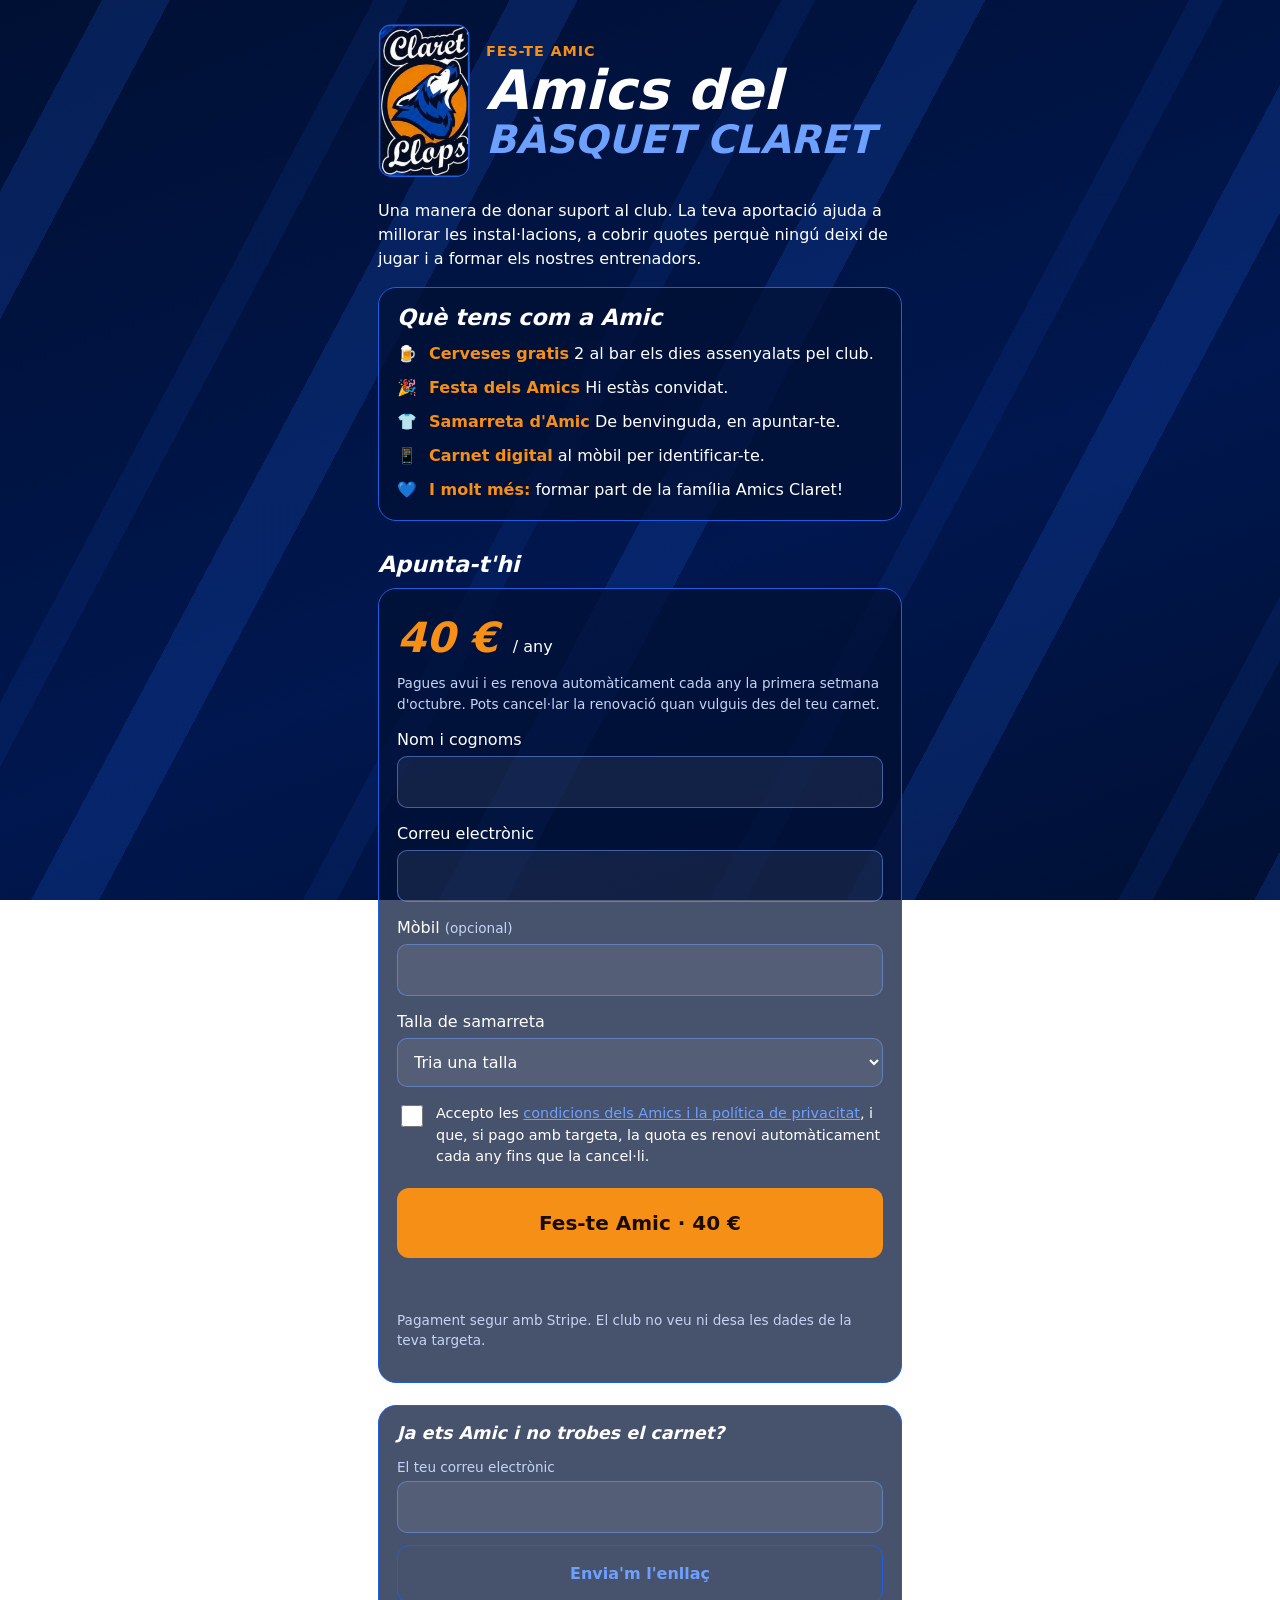
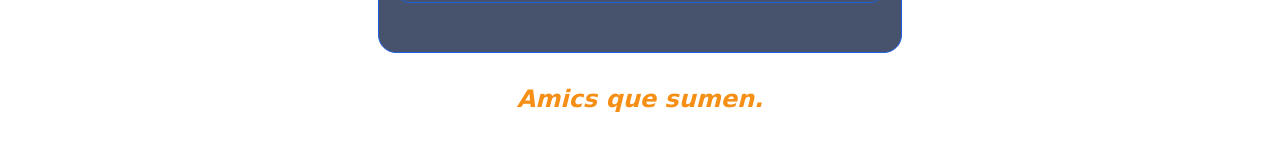
<file: web/index.html>
<!doctype html>
<html lang="ca">
<head>
<meta charset="utf-8">
<meta name="viewport" content="width=device-width, initial-scale=1">
<title>Amics del Bàsquet Claret</title>
<meta name="description" content="Fes-te Amic del Bàsquet Claret: dona suport al club per 40 € l'any i gaudeix dels avantatges.">
<link rel="icon" href="img/llops.jpg">
<link rel="stylesheet" href="estil.css">
</head>
<body>
<main class="pagina">
  <header class="cap">
    <img src="img/llops.jpg" alt="Escut dels Claret Llops" width="92" height="153">
    <div>
      <div class="sobre">Fes-te Amic</div>
      <h1>Amics del <span>Bàsquet Claret</span></h1>
    </div>
  </header>

  <p style="margin-top:22px">Una manera de donar suport al club. La teva aportació ajuda a millorar les instal·lacions, a cobrir quotes perquè ningú deixi de jugar i a formar els nostres entrenadors.</p>

  <section class="caixa" aria-labelledby="t-av">
    <h2 id="t-av" style="margin-top:0">Què tens com a Amic</h2>
    <ul class="llista" id="avantatges">
      <li><span aria-hidden="true">🍺</span><span><b>Cerveses gratis</b> 2 al bar els dies assenyalats pel club.</span></li>
      <li><span aria-hidden="true">🎉</span><span><b>Festa dels Amics</b> Hi estàs convidat.</span></li>
      <li><span aria-hidden="true">👕</span><span><b>Samarreta d'Amic</b> De benvinguda, en apuntar-te.</span></li>
    </ul>
    <ul class="llista" style="margin-top:10px">
      <li><span aria-hidden="true">📱</span><span><b>Carnet digital</b> al mòbil per identificar-te.</span></li>
      <li><span aria-hidden="true">💙</span><span><b>I molt més:</b> formar part de la família Amics Claret!</span></li>
    </ul>
  </section>

  <section aria-labelledby="t-alta">
    <h2 id="t-alta">Apunta-t'hi</h2>
    <div class="caixa">
      <div class="preu">40 € <small>/ any</small></div>
      <p class="petit" style="margin:4px 0 0">Pagues avui i es renova automàticament cada any la primera setmana d'octubre. Pots cancel·lar la renovació quan vulguis des del teu carnet.</p>

      <form id="alta" novalidate>
        <label for="nom">Nom i cognoms</label>
        <input id="nom" name="nom" type="text" autocomplete="name" required maxlength="80">

        <label for="email">Correu electrònic</label>
        <input id="email" name="email" type="email" autocomplete="email" required maxlength="120">

        <label for="mobil">Mòbil <span class="petit">(opcional)</span></label>
        <input id="mobil" name="mobil" type="tel" autocomplete="tel" maxlength="20">

        <label for="talla">Talla de samarreta</label>
        <select id="talla" name="talla" required>
          <option value="">Tria una talla</option>
          <option>XS</option><option>S</option><option>M</option><option>L</option><option>XL</option><option>XXL</option>
        </select>

        <fieldset id="metodes" class="ocult" style="border:0; padding:0; margin:16px 0 0">
          <legend style="padding:0; margin-bottom:6px">Com vols pagar?</legend>
          <label class="check" style="margin-top:6px"><input type="radio" name="metode" value="targeta" checked>
            <span><b>Targeta</b> · es renova automàticament cada octubre</span></label>
          <label class="check" style="margin-top:10px"><input type="radio" name="metode" value="bizum">
            <span><b>Bizum</b> · pagament únic; a l'octubre t'avisarem per renovar</span></label>
        </fieldset>

        <label class="check"><input id="accepta" type="checkbox" required>
          <span>Accepto les <a href="condicions.html" target="_blank" rel="noopener">condicions dels Amics i la política de privacitat</a>, i que, si pago amb targeta, la quota es renovi automàticament cada any fins que la cancel·li.</span></label>

        <button class="boto gran" id="enviar" type="submit">Fes-te Amic · 40 €</button>
        <p class="error" id="error" role="alert"></p>
        <p class="petit">Pagament segur amb Stripe. El club no veu ni desa les dades de la teva targeta.</p>
      </form>
    </div>
  </section>

  <section class="caixa" style="margin-top:22px" aria-labelledby="t-rec">
    <h2 id="t-rec" style="margin-top:0; font-size:1.1rem">Ja ets Amic i no trobes el carnet?</h2>
    <form id="recupera" class="petit">
      <label for="remail">El teu correu electrònic</label>
      <input id="remail" type="email" autocomplete="email" required maxlength="120">
      <button class="boto sec" type="submit" style="margin-top:12px">Envia'm l'enllaç</button>
      <p id="rmsg" role="status" style="min-height:1.5em; margin:10px 0 0"></p>
    </form>
  </section>

  <p class="lema">Amics que sumen.</p>
</main>
<script src="js/config.js"></script>
<script>
const MISSATGES = {
  NOM: "Escriu el teu nom i cognoms.",
  EMAIL: "Revisa el correu electrònic.",
  TALLA: "Tria la talla de la samarreta.",
  CONDICIONS: "Cal acceptar les condicions per continuar.",
  JA_ES_AMIC: "Aquest correu ja té un carnet d'Amic actiu. Si no trobes el teu enllaç, escriu al club.",
  BIZUM_NO_DISPONIBLE: "Ara mateix no es pot pagar amb Bizum. Tria targeta i torna-ho a provar.",
  CONFIG_PENDENT: "Les altes encara no estan obertes. Torna-ho a provar aviat.",
};
// Els avantatges es llegeixen del panell del club; si falla, queda la llista escrita a la pàgina
crida("avantatges").then((r) => {
  if (!r.ok || !r.d.avantatges || !r.d.avantatges.length) return;
  const ul = document.getElementById("avantatges"); ul.innerHTML = "";
  for (const a of r.d.avantatges) {
    const li = document.createElement("li"), ic = document.createElement("span"), tx = document.createElement("span"), b = document.createElement("b");
    ic.setAttribute("aria-hidden", "true"); ic.textContent = a.icona; b.textContent = a.nom;
    tx.append(b, " " + a.descripcio); li.append(ic, tx); ul.append(li);
  }
}).catch(() => {});
document.getElementById("recupera").addEventListener("submit", async (e) => {
  e.preventDefault();
  const m = document.getElementById("rmsg"); m.textContent = "Un moment…";
  const r = await post("recupera", { email: document.getElementById("remail").value }).catch(() => ({ ok: false }));
  m.textContent = r.ok ? "Si aquest correu és d'un Amic, t'hi hem enviat l'enllaç del carnet." : "No s'ha pogut enviar. Torna-ho a provar.";
});
if (BIZUM || new URLSearchParams(location.search).has("bizum")) document.getElementById("metodes").classList.remove("ocult");
const f = document.getElementById("alta"), err = document.getElementById("error"), btn = document.getElementById("enviar");
if (new URLSearchParams(location.search).has("cancel")) err.textContent = "No s'ha fet cap cobrament. Pots tornar-ho a provar quan vulguis.";
f.addEventListener("submit", async (e) => {
  e.preventDefault(); err.textContent = "";
  btn.disabled = true; btn.textContent = "Un moment…";
  const r = await post("alta", {
    nom: f.nom.value, email: f.email.value, mobil: f.mobil.value, talla: f.talla.value,
    accepta: document.getElementById("accepta").checked,
    metode: (f.querySelector("input[name=metode]:checked") || {}).value || "targeta",
  }).catch(() => ({ ok: false, d: {} }));
  if (r.ok && r.d.url) { location.href = r.d.url; return; }
  err.textContent = MISSATGES[r.d.error] || "No s'ha pogut iniciar el pagament. Torna-ho a provar.";
  btn.disabled = false; btn.textContent = "Fes-te Amic · 40 €";
});
</script>
</body>
</html>
</file>
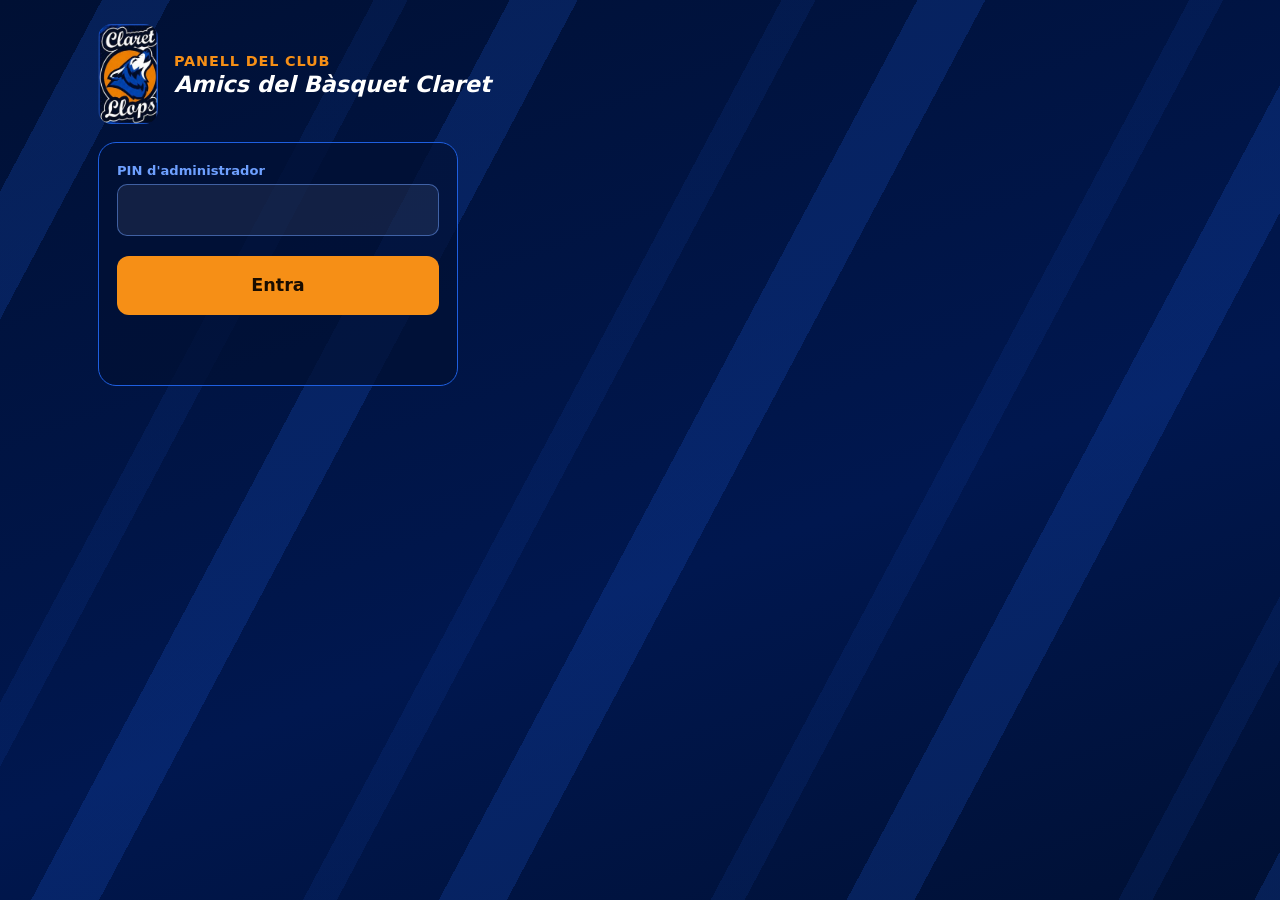
<file: web/admin.html>
<!doctype html>
<html lang="ca">
<head>
<meta charset="utf-8">
<meta name="viewport" content="width=device-width, initial-scale=1">
<meta name="robots" content="noindex">
<title>Panell · Amics del Bàsquet Claret</title>
<link rel="icon" href="img/llops.jpg">
<link rel="stylesheet" href="estil.css">
<style>
  .pagina{max-width:1120px}
  .pestanyes{display:flex; gap:8px; margin:18px 0}
  .pestanyes button{flex:1; padding:12px; border-radius:10px; border:1.5px solid var(--blau); background:transparent; color:var(--cel); font:inherit; font-weight:700; cursor:pointer}
  .pestanyes button[aria-selected=true]{background:var(--taronja); color:#1a0d00; border-color:var(--taronja)}
  .graella{display:grid; grid-template-columns:70px 1fr; gap:10px 12px}
  .graella .ample{grid-column:1/-1}
  .dos{display:grid; grid-template-columns:1fr 110px; gap:12px}
  .caixa + .caixa{margin-top:14px}
  .caixa label{margin:0 0 4px; font-size:.82rem; color:var(--cel); font-weight:700}
  .xips{display:flex; flex-wrap:wrap; gap:8px; margin:10px 0}
  .xip{display:inline-flex; align-items:center; gap:8px; padding:6px 6px 6px 12px; border-radius:999px; background:rgba(110,160,255,.18); font-size:.9rem}
  .xip button{border:0; background:rgba(255,255,255,.15); color:#fff; border-radius:50%; width:26px; height:26px; cursor:pointer; font-size:1rem; line-height:1}
  .linia{display:flex; gap:8px; flex-wrap:wrap; align-items:end}
  .linia > *{flex:1 1 140px}
  .boto.mini{width:auto; margin:0; padding:10px 16px; font-size:.9rem; flex:0 0 auto}
  .taula{overflow-x:auto}
  table{border-collapse:collapse; width:100%; font-size:.9rem}
  th,td{text-align:left; padding:9px 8px; border-bottom:1px solid rgba(110,160,255,.25); white-space:nowrap}
  th{color:var(--cel); font-size:.75rem; text-transform:uppercase; letter-spacing:.05em}
  td.nom{white-space:normal; min-width:140px}
  /* La columna de «Gestiona» queda sempre visible, encara que la taula no hi càpiga */
  #cos-am tr:not(.fila-gestio) td:last-child, thead th:last-child{position:sticky; right:0; background:#04174a; box-shadow:-10px 0 10px -6px rgba(0,0,0,.45)}
  .taula{padding-right:0}
  .pend{color:var(--taronja); font-weight:700}
  .fet{color:var(--verd); font-weight:700}
  .resum{display:flex; gap:12px; flex-wrap:wrap; margin-bottom:12px}
  .resum div{flex:1 1 120px; padding:12px; border-radius:12px; background:rgba(110,160,255,.12)}
  .resum b{display:block; font-size:1.6rem; font-variant-numeric:tabular-nums}
  .inactiu{opacity:.6}
  .fila-gestio td{white-space:normal; background:rgba(110,160,255,.08)}
  .gestio{padding:6px 2px 10px; position:sticky; left:8px; width:min(770px, calc(100vw - 92px))}
  .gestio .data, #f-am .data{width:100%; padding:10px; font:inherit; font-size:16px; border-radius:10px; border:1.5px solid rgba(110,160,255,.5); background:rgba(255,255,255,.07); color:#fff; color-scheme:dark}
  .boto.perill{color:#ffb4b4; border-color:#ef4444}
  .boto.armat{background:#ef4444; color:#fff; border-color:#ef4444}
</style>
</head>
<body>
<main class="pagina">
  <header class="cap">
    <img src="img/llops.jpg" alt="" style="width:60px">
    <div><div class="sobre">Panell del club</div><h2 style="margin:0">Amics del Bàsquet Claret</h2></div>
  </header>

  <form id="fpin" class="caixa" style="margin-top:18px; max-width:360px">
    <label for="pin">PIN d'administrador</label>
    <input id="pin" type="password" inputmode="numeric" maxlength="10" autocomplete="off" required>
    <button class="boto" type="submit">Entra</button>
    <p class="error" id="epin" role="alert"></p>
  </form>

  <div id="panell" class="ocult">
    <div class="pestanyes" role="tablist">
      <button role="tab" id="t-av" aria-selected="true" aria-controls="p-av">Avantatges</button>
      <button role="tab" id="t-am" aria-selected="false" aria-controls="p-am">Amics i samarretes</button>
    </div>
    <p class="error" id="err" role="alert"></p>

    <section id="p-av" role="tabpanel" aria-labelledby="t-av">
      <div id="llista-av"></div>
      <button class="boto sec" id="nou-av" type="button">+ Afegeix un avantatge</button>
      <p class="petit">Els avantatges actius surten a la web i a la pantalla de validació del bar. Un avantatge amb usos registrats no s'esborra: es desactiva.</p>
    </section>

    <section id="p-am" role="tabpanel" aria-labelledby="t-am" class="ocult">
      <div class="resum" id="resum"></div>
      <div class="linia" style="margin-bottom:12px">
        <label class="check" style="margin:0"><input type="checkbox" id="nomes-pend"> <span>Només samarretes pendents</span></label>
        <button class="boto sec mini" id="csv" type="button">Descarrega CSV</button>
      </div>
      <button class="boto sec" id="nou-am" type="button" style="margin:0 0 12px">+ Afegeix un Amic (regal o pagament en mà)</button>
      <form id="f-am" class="caixa ocult" style="margin-bottom:14px">
        <div class="linia">
          <div><label for="am-nom">Nom i cognoms</label><input id="am-nom" type="text" maxlength="80" required></div>
          <div><label for="am-email">Correu (opcional)</label><input id="am-email" type="email" maxlength="120"></div>
        </div>
        <div class="linia" style="margin-top:10px">
          <div><label for="am-mobil">Mòbil (opcional)</label><input id="am-mobil" type="tel" maxlength="20"></div>
          <div><label for="am-talla">Talla</label><select id="am-talla"><option value="">—</option><option>XS</option><option>S</option><option>M</option><option>L</option><option>XL</option><option>XXL</option></select></div>
          <div><label for="am-fins">Carnet vàlid fins al</label><input id="am-fins" type="date" class="data" required></div>
        </div>
        <label class="check" style="margin-top:12px"><input type="checkbox" id="am-correu" checked> <span>Envia-li el carnet per correu (si has posat el correu)</span></label>
        <div class="linia" style="margin-top:12px">
          <button class="boto mini" type="submit">Crea l'Amic</button>
          <button class="boto sec mini" type="button" id="am-cancel">Cancel·la</button>
        </div>
        <p class="petit">Queda actiu sense renovació fins a la data. No es cobra res: és per a regals o per a qui paga en mà.</p>
      </form>
      <div class="caixa taula"><table>
        <thead><tr><th>Nº</th><th>Nom</th><th>Alta</th><th>Talla</th><th>Estat</th><th id="th-unic">Samarreta</th><th></th><th></th></tr></thead>
        <tbody id="cos-am"></tbody>
      </table></div>
      <p class="petit">Ordenats de més nou a més antic. Amb «Gestiona» pots canviar la validesa, aturar la renovació, donar de baixa o esborrar un Amic.</p>
    </section>

    <p class="petit centre" style="margin-top:24px"><span id="qui"></span> · <a href="#" id="surt">surt</a></p>
  </div>
</main>
<script src="js/config.js"></script>
<script>
const $ = (id) => document.getElementById(id);
const el = (tag, props = {}, ...fills) => { const e = Object.assign(document.createElement(tag), props); e.append(...fills); return e; };
const sess = {
  get() { try { return sessionStorage.getItem("amics_admin") || ""; } catch (_) { return this.v || ""; } },
  set(v) { this.v = v; try { sessionStorage.setItem("amics_admin", v); } catch (_) {} },
  clear() { this.v = ""; try { sessionStorage.removeItem("amics_admin"); } catch (_) {} },
};
const TIPUS = { per_dia: "Per dia assenyalat", per_temporada: "Per temporada", unic: "Un sol cop (p. ex. samarreta)" };
const ERRORS = { NOM: "Falta el nom.", EMAIL: "Revisa el correu.", LIMIT: "El límit ha de ser un número entre 1 i 99.", DIA: "Tria una data.", BLOQUEJAT: "Massa intents de PIN. Espera 10 minuts." };
const dataCurta = (iso) => new Date(iso.slice(0, 10) + "T12:00:00").toLocaleDateString("ca-ES", { weekday: "short", day: "numeric", month: "short", year: "numeric" });
let estat = null;

async function accio(cos) {
  $("err").textContent = "";
  const r = await post("admin", { pin: sess.get(), ...cos }).catch(() => ({ ok: false, status: 0, d: {} }));
  if (r.status === 401 || r.status === 429) {
    sess.clear(); $("panell").classList.add("ocult"); $("fpin").classList.remove("ocult");
    $("epin").textContent = r.status === 429 ? ERRORS.BLOQUEJAT : "PIN incorrecte o sense permís d'administrador.";
    return false;
  }
  if (!r.ok) { $("err").textContent = ERRORS[r.d.error] || "No s'ha pogut desar. Torna-ho a provar."; return false; }
  estat = r.d; pinta(); return true;
}

function camp(etq, input, classe) { const d = el("div", { className: classe || "" }); const id = "c" + Math.random().toString(36).slice(2); input.id = id; d.append(el("label", { htmlFor: id, textContent: etq }), input); return d; }

function targetaAvantatge(a) {
  const nou = !a.id;
  const f = el("form", { className: "caixa" + (a.actiu === false ? " inactiu" : "") });
  const icona = el("input", { type: "text", value: a.icona || "⭐", maxLength: 8 });
  const nom = el("input", { type: "text", value: a.nom || "", maxLength: 60, required: true });
  const desc = el("input", { type: "text", value: a.descripcio || "", maxLength: 160, placeholder: "Text que surt a la web" });
  const tipus = el("select"); for (const k in TIPUS) tipus.append(el("option", { value: k, textContent: TIPUS[k], selected: a.tipus === k }));
  const limit = el("input", { type: "text", inputMode: "numeric", value: a.limit_usos || 1 });
  const actiu = el("input", { type: "checkbox", checked: a.actiu !== false });
  const g = el("div", { className: "graella" });
  g.append(camp("Icona", icona), camp("Nom", nom), camp("Descripció", desc, "ample"));
  const d2 = el("div", { className: "dos ample" }); d2.append(camp("Com es compta", tipus), camp("Límit", limit)); g.append(d2);
  f.append(g);
  const peu = el("div", { className: "linia", style: "margin-top:12px" });
  peu.append(el("label", { className: "check", style: "margin:0" }, actiu, el("span", { textContent: "Actiu" })),
             el("button", { className: "boto mini", type: "submit", textContent: nou ? "Crea" : "Desa" }));
  f.append(peu);
  f.addEventListener("submit", (e) => { e.preventDefault();
    accio({ accio: "desa_avantatge", id: a.id, nom: nom.value, descripcio: desc.value, icona: icona.value, tipus: tipus.value,
            limit_usos: Number(limit.value), actiu: actiu.checked, ordre: a.ordre ?? (estat.avantatges.length + 1) }); });

  if (!nou && a.tipus === "per_dia") {
    const zona = el("div", { style: "margin-top:14px; border-top:1px solid rgba(110,160,255,.3); padding-top:12px" });
    zona.append(el("div", { className: "etiqueta", textContent: "Dies assenyalats (d'avui en endavant)" }));
    const xips = el("div", { className: "xips" });
    const dies = estat.dies.filter((d) => d.avantatge_id === a.id);
    if (!dies.length) xips.append(el("span", { className: "petit", textContent: "Cap dia assenyalat: ara mateix aquest avantatge no es pot fer servir." }));
    for (const d of dies) {
      const treu = el("button", { type: "button", textContent: "×", ariaLabel: "Treu el " + dataCurta(d.dia) });
      treu.addEventListener("click", () => accio({ accio: "treu_dia", avantatge_id: a.id, dia: d.dia }));
      xips.append(el("span", { className: "xip" }, dataCurta(d.dia) + (d.dia === estat.avui ? " (avui)" : "") + (d.nota ? " · " + d.nota : ""), treu));
    }
    const dia = el("input", { type: "date", min: estat.avui, style: "width:100%;padding:11px;font:inherit;font-size:16px;border-radius:10px;border:1.5px solid rgba(110,160,255,.5);background:rgba(255,255,255,.07);color:#fff;color-scheme:dark" });
    const nota = el("input", { type: "text", maxLength: 80, placeholder: "p. ex. Sènior A vs. Lluïsos" });
    const afegeix = el("button", { className: "boto mini", type: "button", textContent: "Afegeix dia" });
    afegeix.addEventListener("click", () => accio({ accio: "afegeix_dia", avantatge_id: a.id, dia: dia.value, nota: nota.value }));
    const l = el("div", { className: "linia" }); l.append(camp("Data", dia), camp("Nota (opcional)", nota), afegeix);
    zona.append(xips, l); f.append(zona);
  }
  return f;
}

let obert = null; // Amic amb el panell de gestió desplegat
function botoGestio(a) {
  const b = el("button", { className: "boto sec mini", type: "button", textContent: obert === a.id ? "Tanca" : "Gestiona" });
  b.setAttribute("aria-expanded", obert === a.id);
  b.addEventListener("click", () => { obert = obert === a.id ? null : a.id; pinta(); });
  return b;
}
function filaGestio(a, viu) {
  const caixa = el("div", { className: "gestio" });
  // 1) Validesa
  const data = el("input", { type: "date", value: a.valid_fins || "", className: "data" });
  const desa = el("button", { className: "boto mini", type: "button", textContent: "Desa la data" });
  desa.addEventListener("click", () => accio({ accio: "valid_fins", amic_id: a.id, valid_fins: data.value }));
  const l1 = el("div", { className: "linia" }); l1.append(camp("Carnet vàlid fins al", data), desa);
  caixa.append(l1, el("p", { className: "petit", textContent: "Canvia la data per allargar o escurçar el carnet (p. ex. si ha pagat en mà). No cobra res a Stripe." }));
  // 2) Renovació i baixa
  const l2 = el("div", { className: "linia", style: "margin-top:6px" });
  if (a.te_subscripcio && a.estat === "actiu") {
    const atura = el("button", { className: "boto sec mini", type: "button", textContent: "Atura la renovació" });
    atura.addEventListener("click", () => accio({ accio: "atura_renovacio", amic_id: a.id }));
    l2.append(atura);
  }
  if (viu) l2.append(dosPassos("Dona de baixa ara", "Segur? El carnet caduca avui", () => accio({ accio: "baixa", amic_id: a.id })));
  l2.append(dosPassos("Esborra l'Amic", "Segur? No es pot desfer", () => { obert = null; return accio({ accio: "esborra", amic_id: a.id }); }, true));
  caixa.append(l2, el("p", { className: "petit", textContent:
    (a.te_subscripcio ? "Té quota a Stripe: la baixa i l'esborrat també li cancel·len la renovació. " : "No té quota a Stripe. ") +
    "Cap d'aquestes accions retorna diners: les devolucions es fan des de Stripe." }));
  const url = new URL("carnet.html?t=" + a.token, location.href).href;
  const copia = el("button", { className: "boto sec mini", type: "button", textContent: "Copia l'enllaç del carnet" });
  copia.addEventListener("click", async () => {
    try { await navigator.clipboard.writeText(url); copia.textContent = "Enllaç copiat"; }
    catch (_) { copia.replaceWith(el("input", { type: "text", value: url, readOnly: true, className: "data" })); }
  });
  const obre = el("a", { href: url, target: "_blank", rel: "noopener", textContent: "Obre el carnet" });
  const l3 = el("div", { className: "linia", style: "margin-top:6px; align-items:center" }); l3.append(copia, obre);
  caixa.append(l3, el("p", { className: "petit", textContent: [a.email, a.mobil].filter(Boolean).join(" · ") }));
  return el("tr", { className: "fila-gestio" }, el("td", { colSpan: 8 }, caixa));
}
// Botó que demana confirmació amb un segon toc (sense finestres emergents)
function dosPassos(text, textSegur, fes, perill) {
  const b = el("button", { className: "boto sec mini" + (perill ? " perill" : ""), type: "button", textContent: text });
  let armat = false, t;
  b.addEventListener("click", () => {
    if (!armat) { armat = true; b.textContent = textSegur; b.classList.add("armat"); t = setTimeout(() => { armat = false; b.textContent = text; b.classList.remove("armat"); }, 5000); return; }
    clearTimeout(t); b.disabled = true; fes();
  });
  return b;
}

function pinta() {
  $("fpin").classList.add("ocult"); $("panell").classList.remove("ocult");
  $("qui").textContent = "Sessió: " + estat.admin;
  const ll = $("llista-av"); ll.innerHTML = "";
  for (const a of estat.avantatges) ll.append(targetaAvantatge(a));

  // Amics i samarretes: primer avantatge d'un sol cop
  const unic = estat.avantatges.find((a) => a.tipus === "unic" && a.actiu) || estat.avantatges.find((a) => a.tipus === "unic");
  $("th-unic").textContent = unic ? unic.nom : "—";
  const lliurat = new Map(estat.usos.filter((u) => unic && u.avantatge_id === unic.id).map((u) => [u.amic_id, u.dia]));
  const amics = [...estat.amics].sort((x, y) => y.created_at.localeCompare(x.created_at));
  const pend = amics.filter((a) => !lliurat.has(a.id));
  const fa7 = new Date(Date.now() - 7 * 864e5).toISOString();
  const r = $("resum"); r.innerHTML = "";
  for (const [n, t] of [[amics.length, "Amics"], [amics.filter((a) => a.created_at > fa7).length, "Nous (7 dies)"], [pend.length, "Samarretes pendents"]])
    r.append(el("div", {}, el("b", { textContent: n }), t));
  const cos = $("cos-am"); cos.innerHTML = "";
  for (const a of ($("nomes-pend").checked ? pend : amics)) {
    const fet = lliurat.get(a.id);
    const b = el("button", { className: "boto mini" + (fet ? " sec" : ""), type: "button", textContent: fet ? "Desfés" : "Marca lliurada" });
    if (unic) b.addEventListener("click", () => { b.disabled = true; accio({ accio: fet ? "desmarca_us" : "marca_us", amic_id: a.id, avantatge_id: unic.id }); });
    const viu = a.valid_fins && a.valid_fins >= estat.avui;
    cos.append(el("tr", {},
      el("td", { textContent: String(a.num).padStart(4, "0") }), el("td", { className: "nom", textContent: a.nom }),
      el("td", { textContent: new Date(a.created_at).toLocaleDateString("ca-ES") }), el("td", { textContent: a.talla || "—" }),
      el("td", { textContent: !viu ? "Caducat" : a.estat === "actiu" ? "Actiu" : "Actiu, sense renovació" }),
      el("td", { className: fet ? "fet" : "pend", textContent: fet ? "Lliurada " + new Date(fet + "T12:00:00").toLocaleDateString("ca-ES") : "Pendent" }),
      el("td", {}, unic ? b : ""), el("td", {}, botoGestio(a))));
    if (obert === a.id) cos.append(filaGestio(a, viu));
  }
  if (!cos.children.length) cos.append(el("tr", {}, el("td", { colSpan: 8, textContent: "No hi ha cap Amic en aquesta llista." })));
}

$("nou-av").addEventListener("click", () => { $("llista-av").append(targetaAvantatge({ tipus: "per_temporada", limit_usos: 1 })); $("llista-av").lastChild.querySelector("input[required]").focus(); });
// Data per defecte d'un carnet nou: 8 d'octubre vinent (o de l'any següent si ja som a partir de juliol)
function finsPerDefecte() {
  const [any, mes] = estat.avui.split("-").map(Number);
  return (mes >= 7 ? any + 1 : any) + "-10-08";
}
$("nou-am").addEventListener("click", () => { $("f-am").classList.remove("ocult"); $("nou-am").classList.add("ocult"); $("am-fins").value = finsPerDefecte(); $("am-nom").focus(); });
$("am-cancel").addEventListener("click", () => { $("f-am").classList.add("ocult"); $("nou-am").classList.remove("ocult"); });
$("f-am").addEventListener("submit", async (e) => {
  e.preventDefault();
  const ok = await accio({ accio: "crea_amic", nom: $("am-nom").value, email: $("am-email").value, mobil: $("am-mobil").value,
    talla: $("am-talla").value, valid_fins: $("am-fins").value, envia_correu: $("am-correu").checked });
  if (ok) { $("f-am").reset(); $("f-am").classList.add("ocult"); $("nou-am").classList.remove("ocult"); }
});
$("nomes-pend").addEventListener("change", pinta);
for (const [t, p] of [["t-av", "p-av"], ["t-am", "p-am"]]) $(t).addEventListener("click", () => {
  for (const [t2, p2] of [["t-av", "p-av"], ["t-am", "p-am"]]) { $(t2).setAttribute("aria-selected", t2 === t); $(p2).classList.toggle("ocult", p2 !== p); }
});
$("csv").addEventListener("click", () => {
  const unic = estat.avantatges.find((a) => a.tipus === "unic");
  const lliurat = new Set(estat.usos.filter((u) => unic && u.avantatge_id === unic.id).map((u) => u.amic_id));
  const q = (v) => '"' + String(v ?? "").replace(/"/g, '""') + '"';
  const files = [["num", "nom", "email", "mobil", "talla", "estat", "valid_fins", "alta", "samarreta"].join(";")];
  for (const a of estat.amics) files.push([a.num, a.nom, a.email, a.mobil, a.talla, a.estat, a.valid_fins, a.created_at.slice(0, 10), lliurat.has(a.id) ? "lliurada" : "pendent"].map(q).join(";"));
  const url = URL.createObjectURL(new Blob(["﻿" + files.join("\r\n")], { type: "text/csv" }));
  const l = el("a", { href: url, download: "amics-claret.csv" }); document.body.append(l); l.click(); l.remove(); URL.revokeObjectURL(url);
});
$("surt").addEventListener("click", (e) => { e.preventDefault(); sess.clear(); location.reload(); });
$("fpin").addEventListener("submit", (e) => { e.preventDefault(); $("epin").textContent = ""; sess.set($("pin").value.trim()); accio({ accio: "llista" }); });
if (sess.get()) accio({ accio: "llista" });
</script>
</body>
</html>
</file>
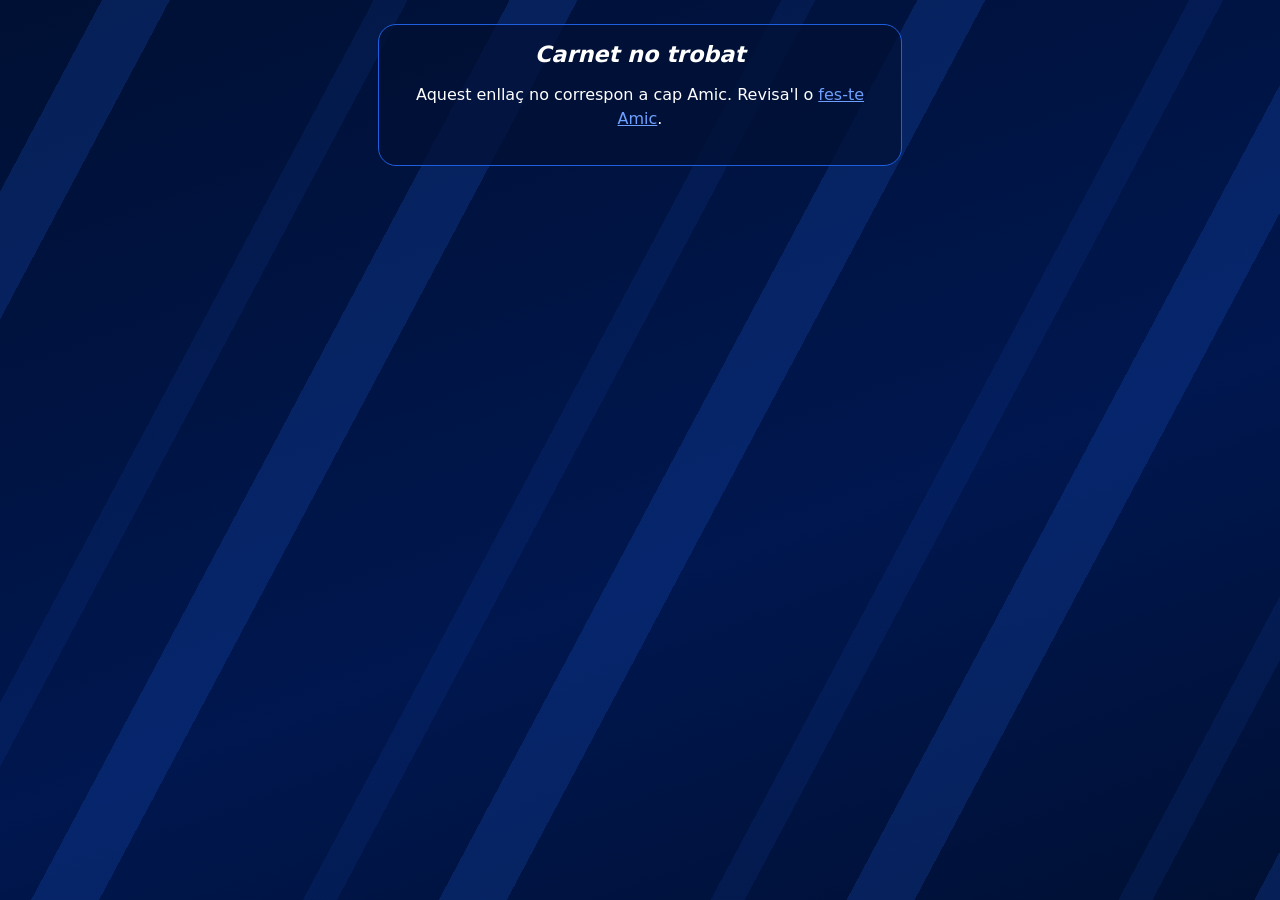
<file: web/carnet.html>
<!doctype html>
<html lang="ca">
<head>
<meta charset="utf-8">
<meta name="viewport" content="width=device-width, initial-scale=1">
<meta name="robots" content="noindex">
<title>Carnet d'Amic · Bàsquet Claret</title>
<link rel="icon" href="img/llops.jpg">
<link rel="apple-touch-icon" href="img/icona-180.png">
<link rel="manifest" href="carnet.webmanifest">
<meta name="theme-color" content="#001034">
<meta name="mobile-web-app-capable" content="yes">
<meta name="apple-mobile-web-app-capable" content="yes">
<meta name="apple-mobile-web-app-status-bar-style" content="black-translucent">
<meta name="apple-mobile-web-app-title" content="Amics Claret">
<link rel="stylesheet" href="estil.css">
</head>
<body>
<main class="pagina">
  <p id="carregant" class="centre">Carregant el carnet…</p>
  <p id="benvinguda" class="caixa ocult" role="status"><b>Benvingut/da als Amics!</b> Aquest és el teu carnet. Desa aquesta pàgina a la pantalla d'inici del mòbil o guarda'n l'enllaç: és personal i no s'ha de compartir.</p>

  <article id="carnet" class="carnet ocult" style="margin-top:14px">
    <header class="cap">
      <img src="img/llops.jpg" alt="Escut dels Claret Llops" width="92" height="153">
      <div>
        <div class="sobre">Carnet d'Amic</div>
        <h1 style="font-size:clamp(1.9rem,8vw,2.8rem)">Amics del <span>Bàsquet Claret</span></h1>
      </div>
    </header>
    <div style="margin-top:22px">
      <div class="etiqueta">Nom i cognoms</div>
      <div class="nom" id="nom"></div>
      <div class="fila">
        <div><div class="etiqueta">Nº d'Amic</div><div class="num" id="num"></div></div>
        <div><div class="etiqueta">Temporada</div><div class="temp" id="temp"></div></div>
      </div>
      <p class="centre" style="margin:16px 0 0"><span class="estat" id="estat"></span></p>
    </div>
    <div class="qr" id="qr" role="img" aria-label="Codi QR per validar el carnet"></div>
    <p class="centre etiqueta" style="color:#dbe6ff">Escaneja per validar</p>
    <p class="centre petit" id="valid"></p>
    <p class="lema" style="margin-top:14px">Amics que sumen.</p>
  </article>

  <section id="instala" class="caixa ocult" style="margin-top:16px" aria-labelledby="t-inst">
    <h2 id="t-inst" style="margin:0 0 8px; font-size:1.1rem">📲 Tingues el carnet sempre a mà</h2>
    <p style="margin:0 0 8px">Afegeix-lo a la pantalla d'inici del mòbil i s'obrirà com una app, amb l'escut dels Llops:</p>
    <ol id="passos" style="margin:0; padding-left:20px"></ol>
  </section>

  <div id="accions" class="ocult">
    <button class="boto sec petita" id="gestiona" type="button">Gestiona la quota</button>
    <p class="error" id="error" role="alert"></p>
  </div>
  <div id="noexisteix" class="caixa centre ocult">
    <h2 style="margin-top:0">Carnet no trobat</h2>
    <p>Aquest enllaç no correspon a cap Amic. Revisa'l o <a href="./">fes-te Amic</a>.</p>
  </div>
</main>
<script src="js/qrcode.js"></script>
<script src="js/config.js"></script>
<script>
const $ = (id) => document.getElementById(id);
const p = new URLSearchParams(location.search);
// Recorda el carnet en aquest mòbil, per si s'obre sense l'enllaç complet
let t = p.get("t") || "";
try { if (t) localStorage.setItem("amics_carnet", t); else t = localStorage.getItem("amics_carnet") || ""; } catch (_) {}
const dataCat = (iso) => new Date(iso + "T12:00:00").toLocaleDateString("ca-ES", { day: "numeric", month: "long", year: "numeric" });

async function carrega(intents) {
  const r = await crida("carnet?t=" + encodeURIComponent(t)).catch(() => ({ ok: false, d: {} }));
  $("carregant").classList.add("ocult");
  if (!r.ok) { $("noexisteix").classList.remove("ocult"); return; }
  const c = r.d;
  // Acabat de pagar: Stripe pot trigar uns segons a confirmar
  if (c.estat === "pendent" && intents > 0) {
    $("carregant").textContent = "Confirmant el pagament…"; $("carregant").classList.remove("ocult");
    return setTimeout(() => carrega(intents - 1), 2500);
  }
  $("nom").textContent = c.nom; $("num").textContent = c.num; $("temp").textContent = c.temporada;
  const e = $("estat");
  if (c.estat === "actiu") { e.textContent = "ACTIU"; e.className = "estat ok"; }
  else if (c.estat === "pendent") { e.textContent = "PAGAMENT PENDENT"; e.className = "estat ko"; }
  else { e.textContent = "CADUCAT"; e.className = "estat ko"; }
  if (c.valid_fins) $("valid").textContent = (c.renovacio_automatica ? "Es renova automàticament · vàlid fins al " : "Sense renovació · vàlid fins al ") + dataCat(c.valid_fins);
  const q = qrcode(0, "M");
  q.addData(new URL("v.html?t=" + t, location.href).href); q.make();
  $("qr").innerHTML = q.createSvgTag({ cellSize: 8, margin: 0, scalable: true });
  $("carnet").classList.remove("ocult");
  if (c.estat !== "pendent" && c.gestionable) $("accions").classList.remove("ocult");
  if (p.has("nou") && c.estat === "actiu") $("benvinguda").classList.remove("ocult");
  mostraInstala();
}
function mostraInstala() {
  const jaApp = matchMedia("(display-mode: standalone)").matches || navigator.standalone === true;
  if (jaApp) return;
  const ua = navigator.userAgent, ios = /iPhone|iPad|iPod/.test(ua), android = /Android/.test(ua);
  const passos = ios
    ? ["Obre aquesta pàgina amb Safari.", "Toca el botó Comparteix (el quadrat amb la fletxa cap amunt).", "Tria «Afegeix a la pantalla d'inici»."]
    : android
    ? ["Toca el menú ⋮ de dalt a la dreta.", "Tria «Afegeix a la pantalla d'inici» o «Instal·la l'aplicació»."]
    : ["Obre aquest enllaç, el carnet, al mòbil.", "Al menú del navegador, tria «Afegeix a la pantalla d'inici»."];
  const ol = $("passos"); ol.innerHTML = "";
  for (const x of passos) { const li = document.createElement("li"); li.textContent = x; ol.appendChild(li); }
  $("instala").classList.remove("ocult");
}
carrega(p.has("nou") ? 8 : 0);

$("gestiona").addEventListener("click", async () => {
  const b = $("gestiona"); b.disabled = true; $("error").textContent = "";
  const r = await post("portal", { token: t }).catch(() => ({ ok: false, d: {} }));
  if (r.ok && r.d.url) { location.href = r.d.url; return; }
  $("error").textContent = "No s'ha pogut obrir la gestió de la quota. Torna-ho a provar.";
  b.disabled = false;
});
</script>
</body>
</html>
</file>
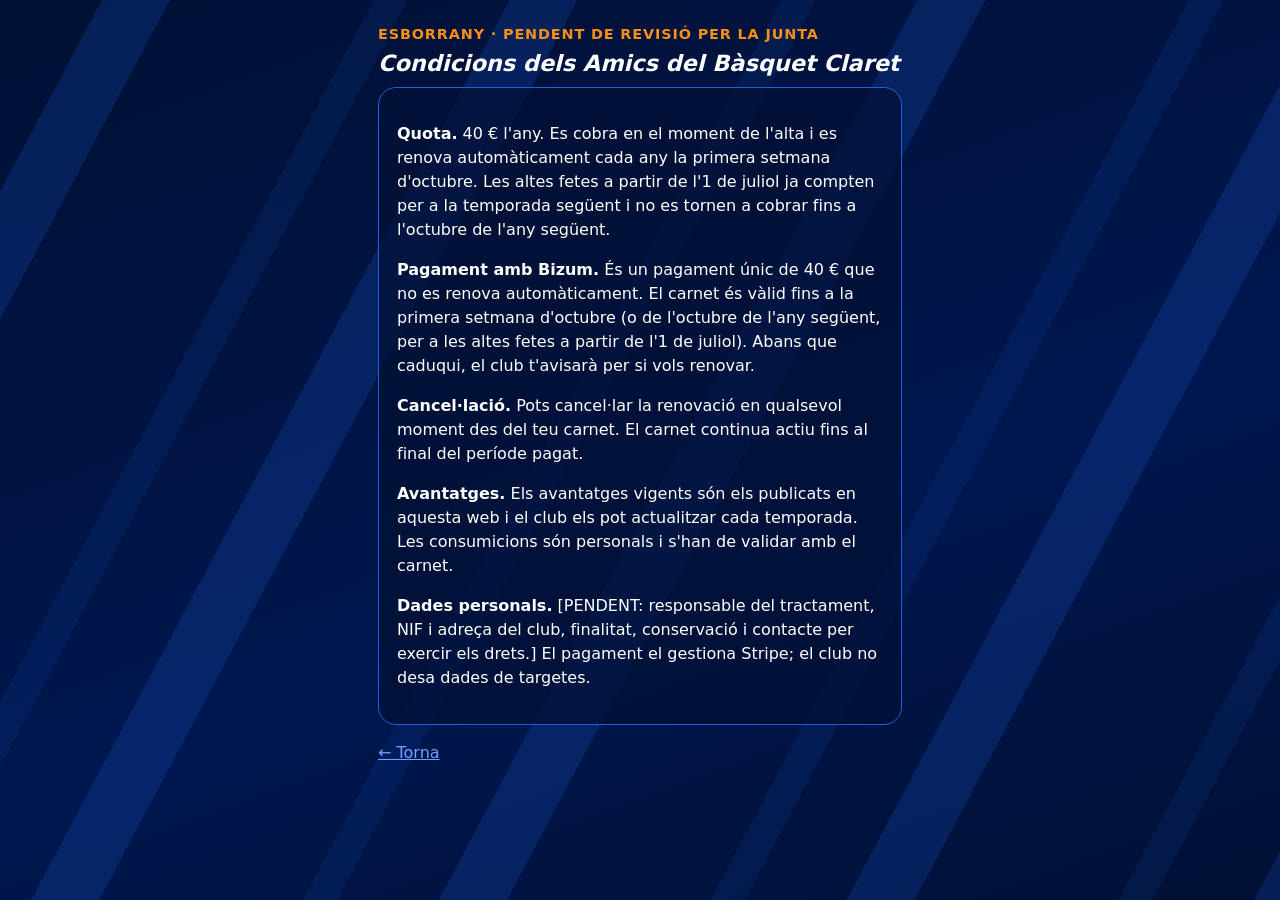
<file: web/condicions.html>
<!doctype html>
<html lang="ca">
<head>
<meta charset="utf-8">
<meta name="viewport" content="width=device-width, initial-scale=1">
<title>Condicions · Amics del Bàsquet Claret</title>
<link rel="icon" href="img/llops.jpg">
<link rel="stylesheet" href="estil.css">
</head>
<body>
<main class="pagina">
  <div class="sobre">Esborrany · pendent de revisió per la junta</div>
  <h2 style="margin-top:6px">Condicions dels Amics del Bàsquet Claret</h2>
  <div class="caixa">
    <p><b>Quota.</b> 40 € l'any. Es cobra en el moment de l'alta i es renova automàticament cada any la primera setmana d'octubre. Les altes fetes a partir de l'1 de juliol ja compten per a la temporada següent i no es tornen a cobrar fins a l'octubre de l'any següent.</p>
    <p><b>Pagament amb Bizum.</b> És un pagament únic de 40 € que no es renova automàticament. El carnet és vàlid fins a la primera setmana d'octubre (o de l'octubre de l'any següent, per a les altes fetes a partir de l'1 de juliol). Abans que caduqui, el club t'avisarà per si vols renovar.</p>
    <p><b>Cancel·lació.</b> Pots cancel·lar la renovació en qualsevol moment des del teu carnet. El carnet continua actiu fins al final del període pagat.</p>
    <p><b>Avantatges.</b> Els avantatges vigents són els publicats en aquesta web i el club els pot actualitzar cada temporada. Les consumicions són personals i s'han de validar amb el carnet.</p>
    <p><b>Dades personals.</b> [PENDENT: responsable del tractament, NIF i adreça del club, finalitat, conservació i contacte per exercir els drets.] El pagament el gestiona Stripe; el club no desa dades de targetes.</p>
  </div>
  <p><a href="./">← Torna</a></p>
</main>
</body>
</html>
</file>
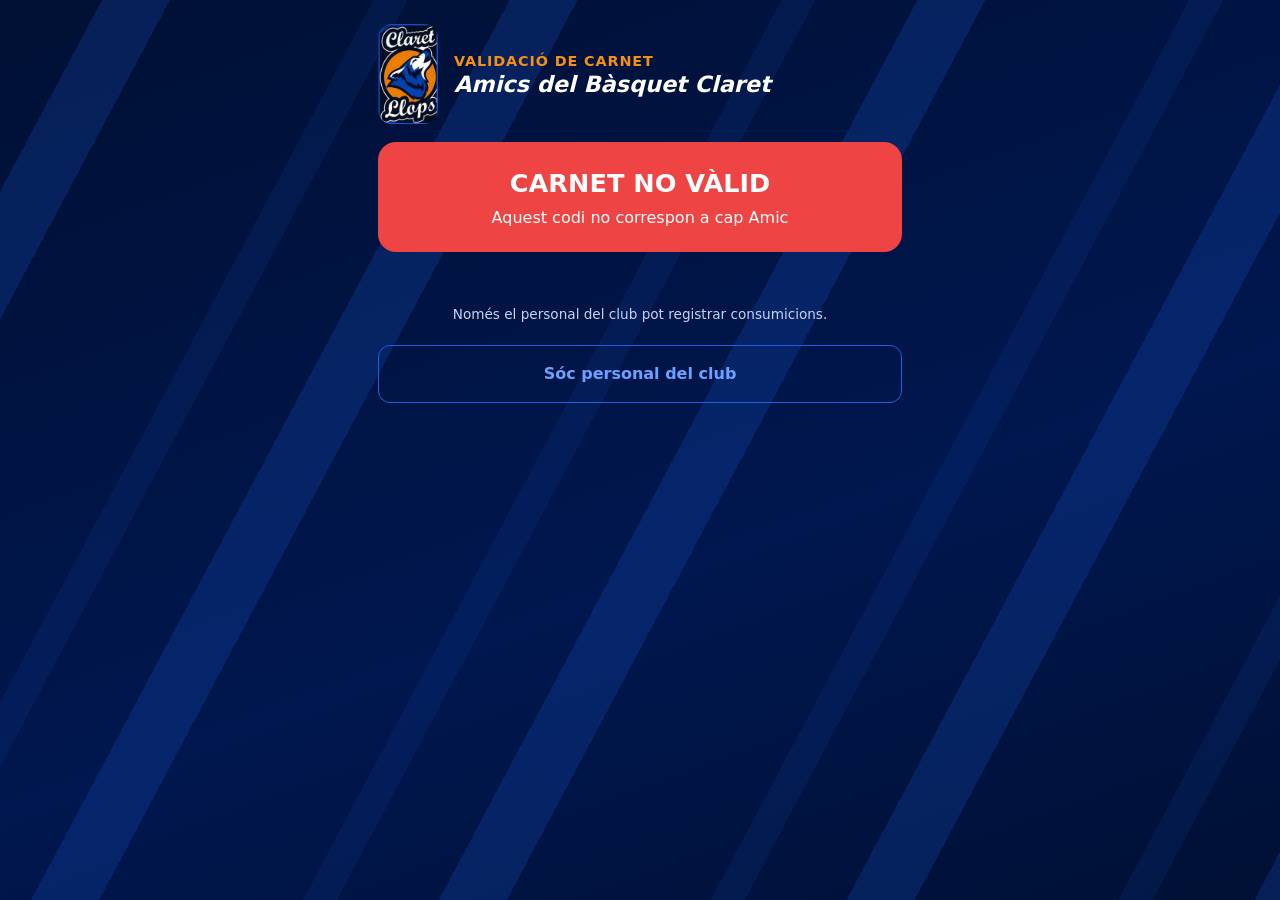
<file: web/v.html>
<!doctype html>
<html lang="ca">
<head>
<meta charset="utf-8">
<meta name="viewport" content="width=device-width, initial-scale=1">
<meta name="robots" content="noindex">
<title>Validació · Amics del Bàsquet Claret</title>
<link rel="icon" href="img/llops.jpg">
<link rel="stylesheet" href="estil.css">
</head>
<body>
<main class="pagina">
  <header class="cap" style="margin-bottom:18px">
    <img src="img/llops.jpg" alt="" width="60" height="100" style="width:60px">
    <div><div class="sobre">Validació de carnet</div><h2 style="margin:0">Amics del Bàsquet Claret</h2></div>
  </header>

  <div id="veredicte" class="veredicte ocult" role="status" aria-live="assertive"></div>
  <p id="avis" class="error centre" role="alert"></p>

  <section id="avantatges" class="caixa ocult" aria-label="Avantatges"></section>

  <section id="public" class="ocult">
    <p class="petit centre">Només el personal del club pot registrar consumicions.</p>
  </section>

  <form id="fpin" class="caixa ocult" style="margin-top:18px">
    <label for="pin" style="margin-top:0">PIN de personal</label>
    <input id="pin" type="password" inputmode="numeric" maxlength="10" autocomplete="off" required>
    <button class="boto" type="submit">Entra</button>
    <p class="error" id="epin" role="alert"></p>
  </form>
  <button id="sopersonal" class="boto sec ocult" type="button">Sóc personal del club</button>
  <p id="sessio" class="petit centre ocult"></p>
</main>
<script src="js/config.js"></script>
<script>
const $ = (id) => document.getElementById(id);
const t = new URLSearchParams(location.search).get("t") || "";
const AVISOS = {
  LIMIT_ASSOLIT: "Ja ha gastat tot el que li tocava.",
  AVUI_NO_DISPONIBLE: "Avui aquest avantatge no està disponible.",
  CARNET_NO_ACTIU: "El carnet no està actiu.",
  ERROR: "No s'ha pogut registrar. Torna-ho a provar.",
};
const dataCat = (iso) => iso ? new Date(iso + "T12:00:00").toLocaleDateString("ca-ES") : "";

function veredicte(ok, titol, sota) {
  const v = $("veredicte"); v.className = "veredicte " + (ok ? "ok" : "ko");
  v.textContent = titol; if (sota) { const s = document.createElement("small"); s.textContent = sota; v.appendChild(s); }
}

function pintaPersonal(d) {
  const a = d.amic;
  veredicte(a.actiu, a.actiu ? "AMIC VÀLID" : "CARNET CADUCAT", `${a.nom} · Nº ${a.num}` + (a.talla ? ` · talla ${a.talla}` : ""));
  $("avis").textContent = d.avis ? AVISOS[d.avis] || AVISOS.ERROR : "";
  const c = $("avantatges"); c.innerHTML = ""; c.classList.toggle("ocult", !a.actiu);
  for (const v of d.avantatges) {
    const fila = document.createElement("div"); fila.className = "av";
    const txt = document.createElement("div");
    const nom = document.createElement("b"); nom.textContent = v.nom;
    const q = document.createElement("div"); q.className = "queden";
    q.textContent = v.restants === null ? "Avui no toca" : v.restants === 0 ? "Ja gastat" :
      (v.tipus === "per_dia" ? `Avui: ${v.restants} de ${v.limit}` : `Pendent: ${v.restants} de ${v.limit}`);
    txt.append(nom, q); fila.appendChild(txt);
    if (v.restants) {
      const b = document.createElement("button"); b.className = "boto"; b.type = "button"; b.textContent = "Registra";
      b.addEventListener("click", () => { b.disabled = true; consulta(v.codi); });
      fila.appendChild(b);
    }
    c.appendChild(fila);
  }
  $("sessio").textContent = "Personal: " + d.personal + " · "; 
  const surt = document.createElement("a"); surt.href = "#"; surt.textContent = "surt";
  surt.addEventListener("click", (e) => { e.preventDefault(); pin.clear(); location.reload(); });
  $("sessio").appendChild(surt); $("sessio").classList.remove("ocult");
  $("fpin").classList.add("ocult"); $("sopersonal").classList.add("ocult"); $("public").classList.add("ocult");
}

async function consulta(consumir) {
  const r = await post("validar", { pin: pin.get(), token: t, consumir }).catch(() => ({ ok: false, status: 0, d: {} }));
  if (r.status === 401) { pin.clear(); $("epin").textContent = "PIN incorrecte."; return vistaPublica(true); }
  if (r.status === 404) return veredicte(false, "CARNET NO VÀLID", "Aquest codi no correspon a cap Amic");
  if (!r.ok) { $("avis").textContent = "Sense connexió amb el servidor. Torna-ho a provar."; return; }
  pintaPersonal(r.d);
}

async function vistaPublica(demanaPin) {
  const r = await crida("carnet?t=" + encodeURIComponent(t)).catch(() => ({ ok: false, d: {} }));
  if (!r.ok) veredicte(false, "CARNET NO VÀLID", "Aquest codi no correspon a cap Amic");
  else veredicte(r.d.estat === "actiu", r.d.estat === "actiu" ? "AMIC VÀLID" : "CARNET CADUCAT", `${r.d.nom} · Nº ${r.d.num}`);
  $("public").classList.remove("ocult");
  $("fpin").classList.toggle("ocult", !demanaPin); $("sopersonal").classList.toggle("ocult", !!demanaPin);
  if (demanaPin) $("pin").focus();
}

$("sopersonal").addEventListener("click", () => { $("sopersonal").classList.add("ocult"); $("fpin").classList.remove("ocult"); $("pin").focus(); });
$("fpin").addEventListener("submit", (e) => { e.preventDefault(); $("epin").textContent = ""; pin.set($("pin").value.trim()); consulta(); });

if (pin.get()) consulta(); else vistaPublica(false);
</script>
</body>
</html>
</file>
<file: web/estil.css>
:root{
  --nit:#001034; --nit2:#00174f; --blau:#1e5fe0; --cel:#6ea0ff; --taronja:#f68f16;
  --blanc:#fff; --verd:#22c55e; --vermell:#ef4444;
}
*{box-sizing:border-box}
html{-webkit-text-size-adjust:100%}
body{
  margin:0; min-height:100vh; color:var(--blanc);
  font-family:"DejaVu Sans","Segoe UI",Verdana,system-ui,sans-serif; line-height:1.5;
  background:
    repeating-linear-gradient(118deg, transparent 0 90px, rgba(30,95,224,.20) 90px 150px, transparent 150px 330px, rgba(30,95,224,.10) 330px 360px),
    linear-gradient(160deg, var(--nit) 0%, var(--nit2) 60%, var(--nit) 100%);
  background-attachment:fixed;
}
.pagina{max-width:560px; margin:0 auto; padding:24px 18px 48px}
h1,h2{font-style:italic; font-weight:800; line-height:1.05; margin:0; text-wrap:balance}
h1{font-size:clamp(2.2rem,9vw,3.4rem)}
h1 span{display:block; color:var(--cel); font-size:.72em; text-transform:uppercase}
h2{font-size:1.4rem; margin:32px 0 12px}
.sobre{color:var(--taronja); font-weight:700; letter-spacing:.06em; text-transform:uppercase; font-size:.9rem}
.lema{color:var(--taronja); font-style:italic; font-weight:800; font-size:1.5rem; text-align:center; margin:28px 0 0}
.cap{display:flex; gap:16px; align-items:center}
.cap img{width:92px; border-radius:14px; flex:none}
.caixa{border:1.5px solid var(--blau); border-radius:18px; padding:18px; background:rgba(0,16,52,.72)}
.etiqueta{color:var(--cel); font-weight:700; font-size:.78rem; letter-spacing:.06em; text-transform:uppercase}
.llista{list-style:none; padding:0; margin:0; display:grid; gap:10px}
.llista li{display:flex; gap:12px; align-items:flex-start}
.llista b{color:var(--taronja)}
.preu{font-size:2.6rem; font-weight:800; font-style:italic; color:var(--taronja)}
.preu small{font-size:1rem; color:var(--blanc); font-style:normal; font-weight:400}
label{display:block; margin:14px 0 4px}
input[type=text],input[type=email],input[type=tel],input[type=password],select{
  width:100%; padding:13px 12px; font:inherit; font-size:16px; color:var(--blanc);
  background:rgba(255,255,255,.07); border:1.5px solid rgba(110,160,255,.5); border-radius:10px;
}
select option{color:#000}
input:focus,select:focus,button:focus-visible,a:focus-visible{outline:3px solid var(--taronja); outline-offset:2px}
.check{display:flex; gap:10px; align-items:flex-start; margin-top:16px; font-size:.9rem}
.check input{width:22px; height:22px; flex:none; margin-top:2px}
.boto{
  display:block; width:100%; margin-top:20px; padding:16px; border:0; border-radius:12px; cursor:pointer;
  font:inherit; font-weight:800; font-size:1.1rem; color:#1a0d00; background:var(--taronja); text-align:center; text-decoration:none;
}
.boto[disabled]{opacity:.55; cursor:wait}
.boto.sec{background:transparent; color:var(--cel); border:1.5px solid var(--blau); font-weight:700; font-size:1rem}
.boto.petita{width:auto; margin:16px auto 0; padding:9px 22px; font-size:.88rem; border-radius:10px}
.boto.gran{font-size:1.25rem; padding:20px}
.error{color:#ffb4b4; margin-top:12px; min-height:1.5em}
.petit{font-size:.85rem; color:#c5d4f5}
a{color:var(--cel)}
.estat{display:inline-block; padding:6px 14px; border-radius:999px; font-weight:800; letter-spacing:.05em}
.estat.ok{background:var(--verd); color:#04210f}
.estat.ko{background:var(--vermell); color:#fff}
.ocult{display:none!important}
/* carnet */
.carnet{border:2px solid var(--blau); border-radius:26px; padding:22px 20px 20px; background:rgba(0,16,52,.55)}
.carnet .nom{font-style:italic; font-size:1.7rem; border-bottom:2px solid var(--blau); padding-bottom:8px; margin-bottom:12px; overflow-wrap:anywhere}
.fila{display:flex; gap:28px; flex-wrap:wrap}
.num{color:var(--taronja); font-weight:800; font-size:2rem; font-variant-numeric:tabular-nums}
.temp{font-weight:800; font-size:2rem; font-variant-numeric:tabular-nums}
.qr{background:#fff; border-radius:22px; padding:18px; width:min(74%,300px); margin:22px auto 10px}
.qr svg,.qr img{display:block; width:100%; height:auto}
.centre{text-align:center}
/* validació */
.veredicte{border-radius:18px; padding:22px 18px; text-align:center; font-weight:800; font-size:1.6rem}
.veredicte.ok{background:var(--verd); color:#04210f}
.veredicte.ko{background:var(--vermell)}
.veredicte small{display:block; font-weight:400; font-size:1rem; margin-top:4px}
.av{display:flex; justify-content:space-between; align-items:center; gap:12px; padding:14px 0; border-top:1px solid rgba(110,160,255,.3)}
.av:first-child{border-top:0}
.av .boto{width:auto; margin:0; padding:14px 18px; white-space:nowrap}
.av .queden{font-size:.9rem; color:#c5d4f5}
@media (prefers-reduced-motion:no-preference){.boto{transition:transform .08s} .boto:active{transform:scale(.98)}}
</file>
